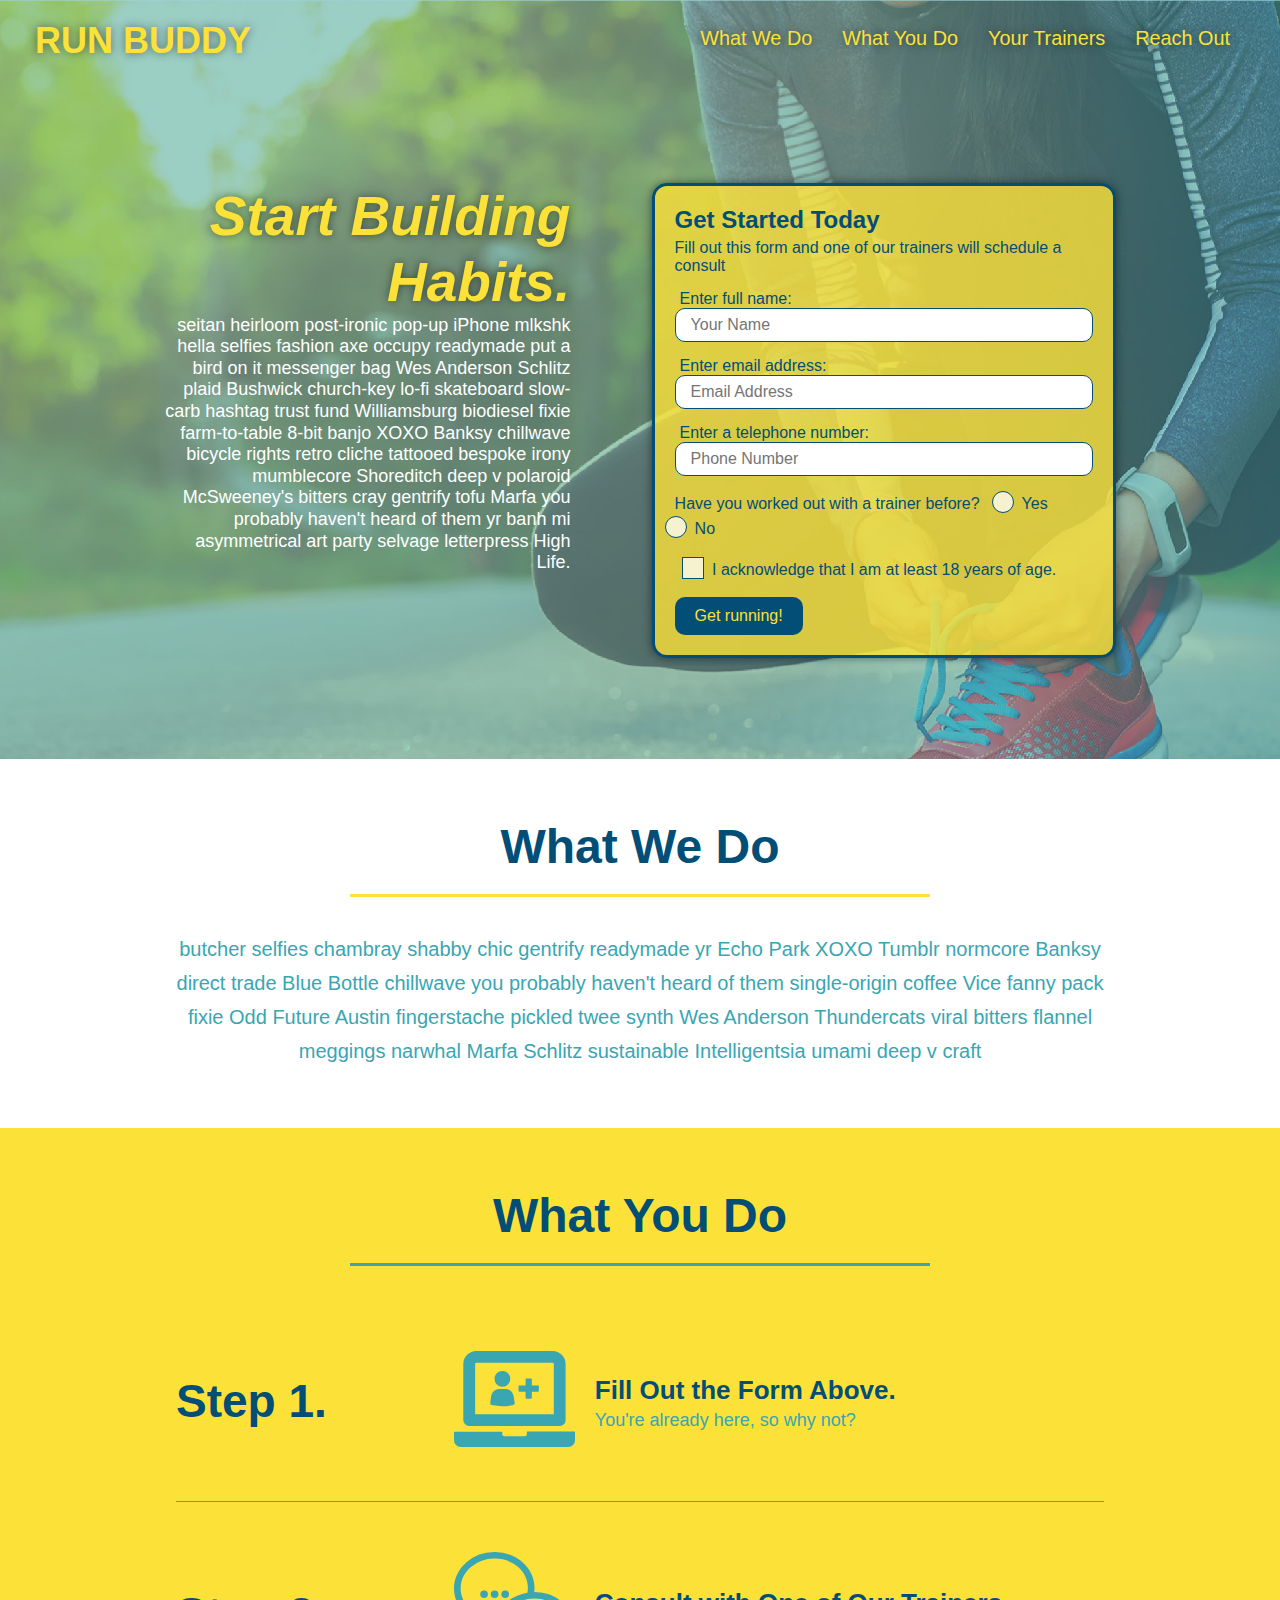
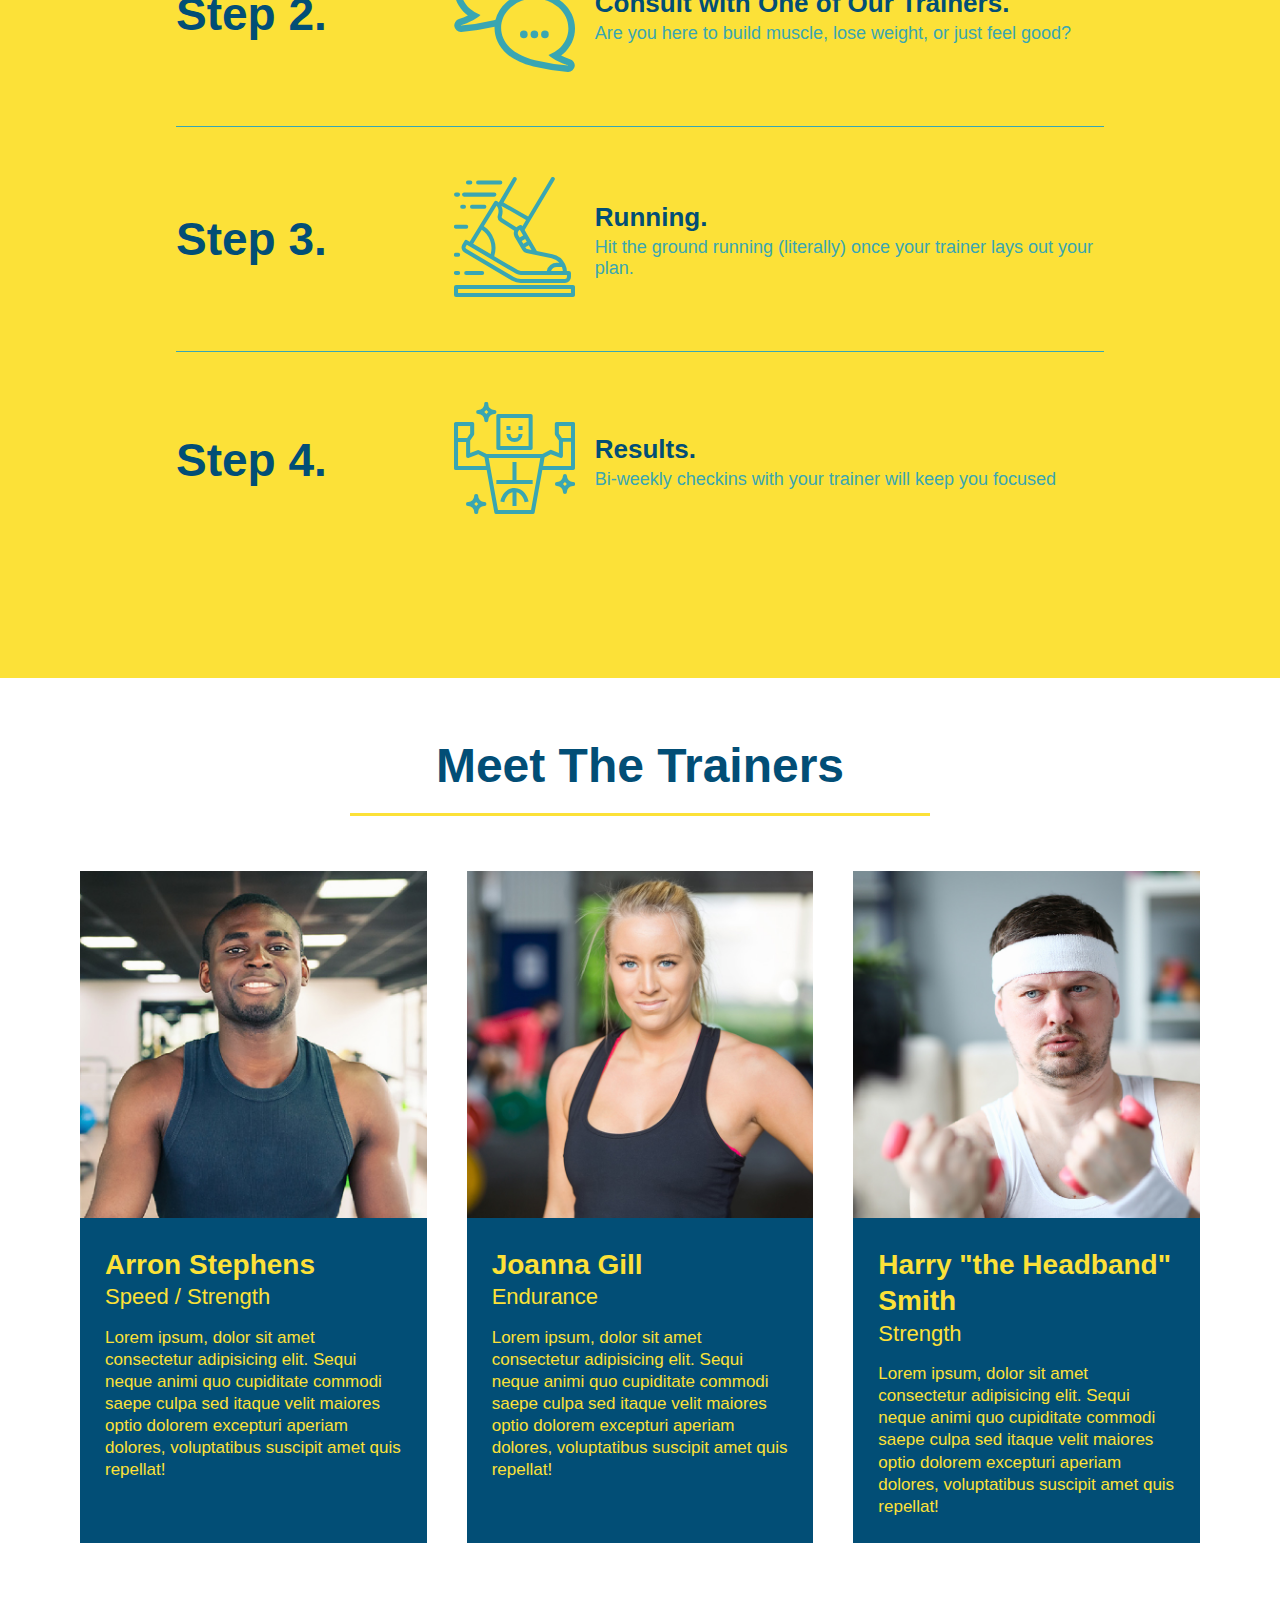
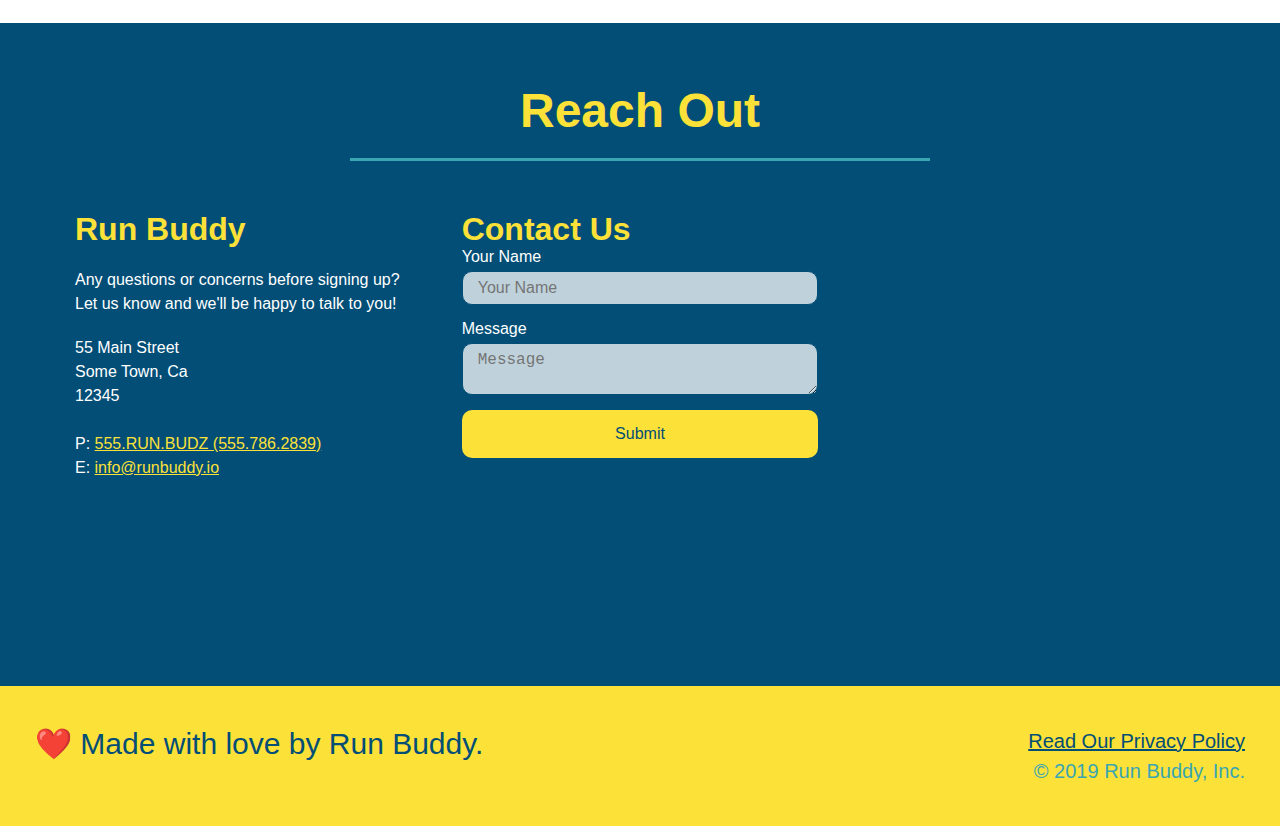
<file: index.html>
<!DOCTYPE html>


<html lang="en">

    <head>
        
        <meta charset="UTF-8" />
       
        <meta name="viewport" content="width=device-width, initial-scale=1.0" />

        <title>Run Buddy</title>

        <link rel="stylesheet" href="./assets/css/style.css" />

    </head>


    <body>
       
        <!-- navigation -->
                
                <header>
        
                     <h1>
                         <a href="./index.html">RUN BUDDY</a>
                    </h1>
                       
                        <nav>

                            <!-- Unordered list element -->

                                <ul>

                                    <!-- List item element -->

                                        <li>

                                            <!-- Anchor element -->

                                            <a href="#what-we-do">What We Do</a>

                                        </li>

                                        <li>

                                            <a href="#what-you-do">What You Do</a>

                                        </li>

                                        <li>

                                            <a href="#your-trainers">Your Trainers</a>

                                        </li>

                                        <li>

                                            <a href="#reach-out">Reach Out</a>

                                        </li>

                                
                                </ul>
                        
                        </nav>

                </header> 


        <!-- hero/jumbotron -->
                <section class="hero">

                    <div class="hero-cta">

                        <h2>Start Building Habits.</h2>

                        <p>seitan heirloom post-ironic pop-up iPhone mlkshk hella selfies fashion axe occupy readymade put a bird on it messenger bag Wes Anderson Schlitz plaid Bushwick church-key lo-fi skateboard slow-carb hashtag trust fund Williamsburg biodiesel fixie farm-to-table 8-bit banjo XOXO Banksy chillwave bicycle rights retro cliche tattooed bespoke irony mumblecore Shoreditch deep v polaroid McSweeney's bitters cray gentrify tofu Marfa you probably haven't heard of them yr banh mi asymmetrical art party selvage letterpress High Life.</p>
                   
                    </div>




                    <div class="hero-form">

                        <h3>Get Started Today</h3>

                        <p>Fill out this form and one of our trainers will schedule a consult</p>


        <!-- Add form element -->
                        <form>
                            <label for="name">Enter full name:</label>
                            <input type="text" placeholder="Your Name" name="name" id="name" class="form-input" />
                            
                            <label for="email"> Enter email address:</label>
                            <input type="email" placeholder="Email Address" name="email" id="email" class="form-input" />

                            <label for="phone"> Enter a telephone number:</label>
                            <input type="tel" placeholder="Phone Number" name="phone" id="phone" class="form-input" />

                            <p>
                                Have you worked out with a trainer before?

                                <span class="radio-wrapper">
                                  <input type="radio" name="trainer-confirm" id="trainer-yes" />
                                  <label for="trainer-yes">Yes</label>
                                </span>

                                <span class="radio-wrapper">
                                  <input type="radio" name="trainer-confirm" id="trainer-no" />
                                  <label for="trainer-no">No</label>
                                </span>

                            </p>

                            <p>
                                <span class="checkbox-wrapper">
                                  <input type="checkbox" name="age-confirm" id="checkbox" />
                                  <label for="checkbox">I acknowledge that I am at least 18 years of age.</label>
                                </span>
                            </p>

                            <button type="submit" class="hero-form-button">
                                Get running!
                            </button>

                        </form>

                    </div>

                </section>


        <!-- "what we do" section -->
                <section id="what-we-do" class="intro">
                    <div class="flex-row">
                        <h2
                            class="section-title primary-border">What We Do
                        </h2>
                    </div>

                    <div class="flex-row">
                        <p>
                            butcher selfies chambray shabby chic gentrify readymade yr Echo Park XOXO Tumblr normcore Banksy direct trade Blue Bottle chillwave you probably haven't heard of them single-origin coffee Vice fanny pack fixie Odd Future Austin fingerstache pickled twee synth Wes Anderson Thundercats viral bitters flannel meggings narwhal Marfa Schlitz sustainable Intelligentsia umami deep v craft
                        </p>
                    </div>

                </section>


        <!-- "what you do" section -->
                <section id="what-you-do" class="steps">

                    <div class="flex-row">
                        <h2
                            class="section-title secondary-border">What You Do
                        </h2>
                    </div>

        <!--STEP 1-->
                    <div class="step">
                        
                        <h3> Step 1.</h3>

                        <div class="step-info">
                            <div class="step-img">
                                <img src="./assets/images/step-1.svg" alt="" />
                            </div>

                            <div class="step-text">
                                <h4>Fill Out the Form Above.</h4>
                                <p>You're already here, so why not?</p>
                            </div>
                        </div>
                    </div>

        <!--STEP 2-->
                    <div class="step">

                        <h3>Step 2.</h3>

                        <div class="step-info">
                            <div class="step-img">
                                <img src="./assets/images/step-2.svg" alt="" />
                            </div>

                            <div class="step-text">
                                <h4>Consult with One of Our Trainers.</h4>
                                <p>Are you here to build muscle, lose weight, or just feel good?</p>
                            </div>
                        </div>
                    </div>

        <!--STEP 3-->
                    <div class="step">

                        <h3>Step 3.</h3>

                        <div class="step-info">
                            <div class="step-img">
                                <img src="./assets/images/step-3.svg" alt="" />
                            </div>

                            <div class="step-text">
                                <h4>Running.</h4>
                                <p>Hit the ground running (literally) once your trainer lays out your plan.</p>
                            </div>
                        </div>
                    </div>

        <!--STEP 4-->
                    <div class="step">

                        <h3>Step 4.</h3>

                        <div class="step-info">
                            <div class="step-img">
                                <img src="./assets/images/step-4.svg" alt="" />
                            </div>

                            <div class="step-text">
                                <h4>Results.</h4> 
                                <p>Bi-weekly checkins with your trainer will keep you focused</p>
                            </div>
                        </div>
                    </div>

                </section>


        <!-- "meet the trainers" section -->
            <section id="your-trainers">
                    <div class="flex-row">
                        <h2 class="section-title primary-border">
                            Meet The Trainers
                        </h2>
                    </div>

                <div class="trainers">
            
        <!-- first trainer bio -->
                        <article class="trainer">

                            <img src="./assets/images/trainer-1.jpg" alt="Arron Stephens in his workout clothes, ready to pump iron" />

                            <div class="trainer-bio">

                                <h3 class="trainer-name">Arron Stephens</h3>

                                <h4 class="trainer-role">Speed / Strength</h4>

                                <p>Lorem ipsum, dolor sit amet consectetur adipisicing elit. Sequi neque animi quo cupiditate commodi saepe culpa sed
                                    itaque velit maiores optio dolorem excepturi aperiam dolores, voluptatibus suscipit amet quis repellat!
                                </p>

                            </div>

                        </article>


        <!-- second trainer bio -->

                        <article class="trainer">

                            <img src="./assets/images/trainer-2.jpg" alt="Joanna Gill cooling off after a workout" />

                            <div class= "trainer-bio">

                                <h3 class="trainer-name">Joanna Gill</h3>
                            
                                <h4 class="trainer-role">Endurance</h4>

                                    <p>Lorem ipsum, dolor sit amet consectetur adipisicing elit. Sequi neque animi quo cupiditate commodi saepe culpa sed
                                        itaque velit maiores optio dolorem excepturi aperiam dolores, voluptatibus suscipit amet quis repellat!
                                    </p>

                            </div>

                        </article>


        <!-- third trainer bio -->

                        <article class="trainer">

                            <img src="./assets/images/trainer-3.jpg" alt="Harry Smith wearing a headband and lifting comically small pink weights" />

                                <div class="trainer-bio">

                                    <h3 class="trainer-name">Harry "the Headband" Smith</h3>

                                    <h4 class="trainer-role">Strength</h4>

                                    <p>Lorem ipsum, dolor sit amet consectetur adipisicing elit. Sequi neque animi quo cupiditate commodi saepe culpa sed
                                        itaque velit maiores optio dolorem excepturi aperiam dolores, voluptatibus suscipit amet quis repellat!
                                    </p>

                                </div>

                        </article>

                </div>
                
            </section>

        <!-- "reach out" section -->
                <section id="reach-out" class="contact">

                    <div class="flex-row">
                        <h2 class="section-title secondary-border">Reach Out</h2>
                    </div>

                    <div class="contact-info">

                        <div>
                            <h3>Run Buddy</h3>
                            <p>
                                Any questions or concerns before signing up?
                                <br />
                                Let us know and we'll be happy to talk to you!
                            </p>

                            <address>
                                55 Main Street <br/>
                                Some Town, Ca <br/>
                                12345<br />
                                <br />
                                P: <a href ="tel:+5557862839">555.RUN.BUDZ (555.786.2839)</a> <br/>
                                E: <a href="mailto:info@runbuddy.io">info@runbuddy.io</a>
                            </address>

                        </div>

                        <div class="contact-form">

                                <h3>Contact Us</h3>

                                <form>

                                    <label for="contact-name">Your Name</label>
                                    <input type="text" id="contact-name" placeholder="Your Name" />

                                    <label for="contact-message">Message</label>
                                    <textarea id="contact-message" placeholder="Message"></textarea>

                                    <button type="submit">Submit</button>

                                </form>

                        </div>
                        
                                <iframe src="https://www.google.com/maps/embed?pb=!1m18!1m12!1m3!1d3066.888467128473!2d-94.95121978386224!3d39.76461250296268!2m3!1f0!2f0!3f0!3m2!1i1024!2i768!4f13.1!3m3!1m2!1s0x87c00445bbeec38d%3A0x6409643051f07d8!2s402%20Benton%20St%2C%20Wathena%2C%20KS%2066090!5e0!3m2!1sen!2sus!4v1639600361370!5m2!1sen!2sus"
                                width="400" 
                                height="400" 
                                style="border:0;" 
                                allowfullscreen="" 
                                loading="lazy">
                                </iframe>

                    </div>

                </section>


        <!-- footer -->
                <footer>
                    <h2>
                        ❤️ Made with love by Run Buddy.
                        
                    </h2>

                    <div>
                        <a href="./privacy-policy.html">Read Our Privacy Policy</a><br />
                        &copy; 2019 Run Buddy, Inc.
                    </div> 

                </footer>

    </body>

</html>
</file>
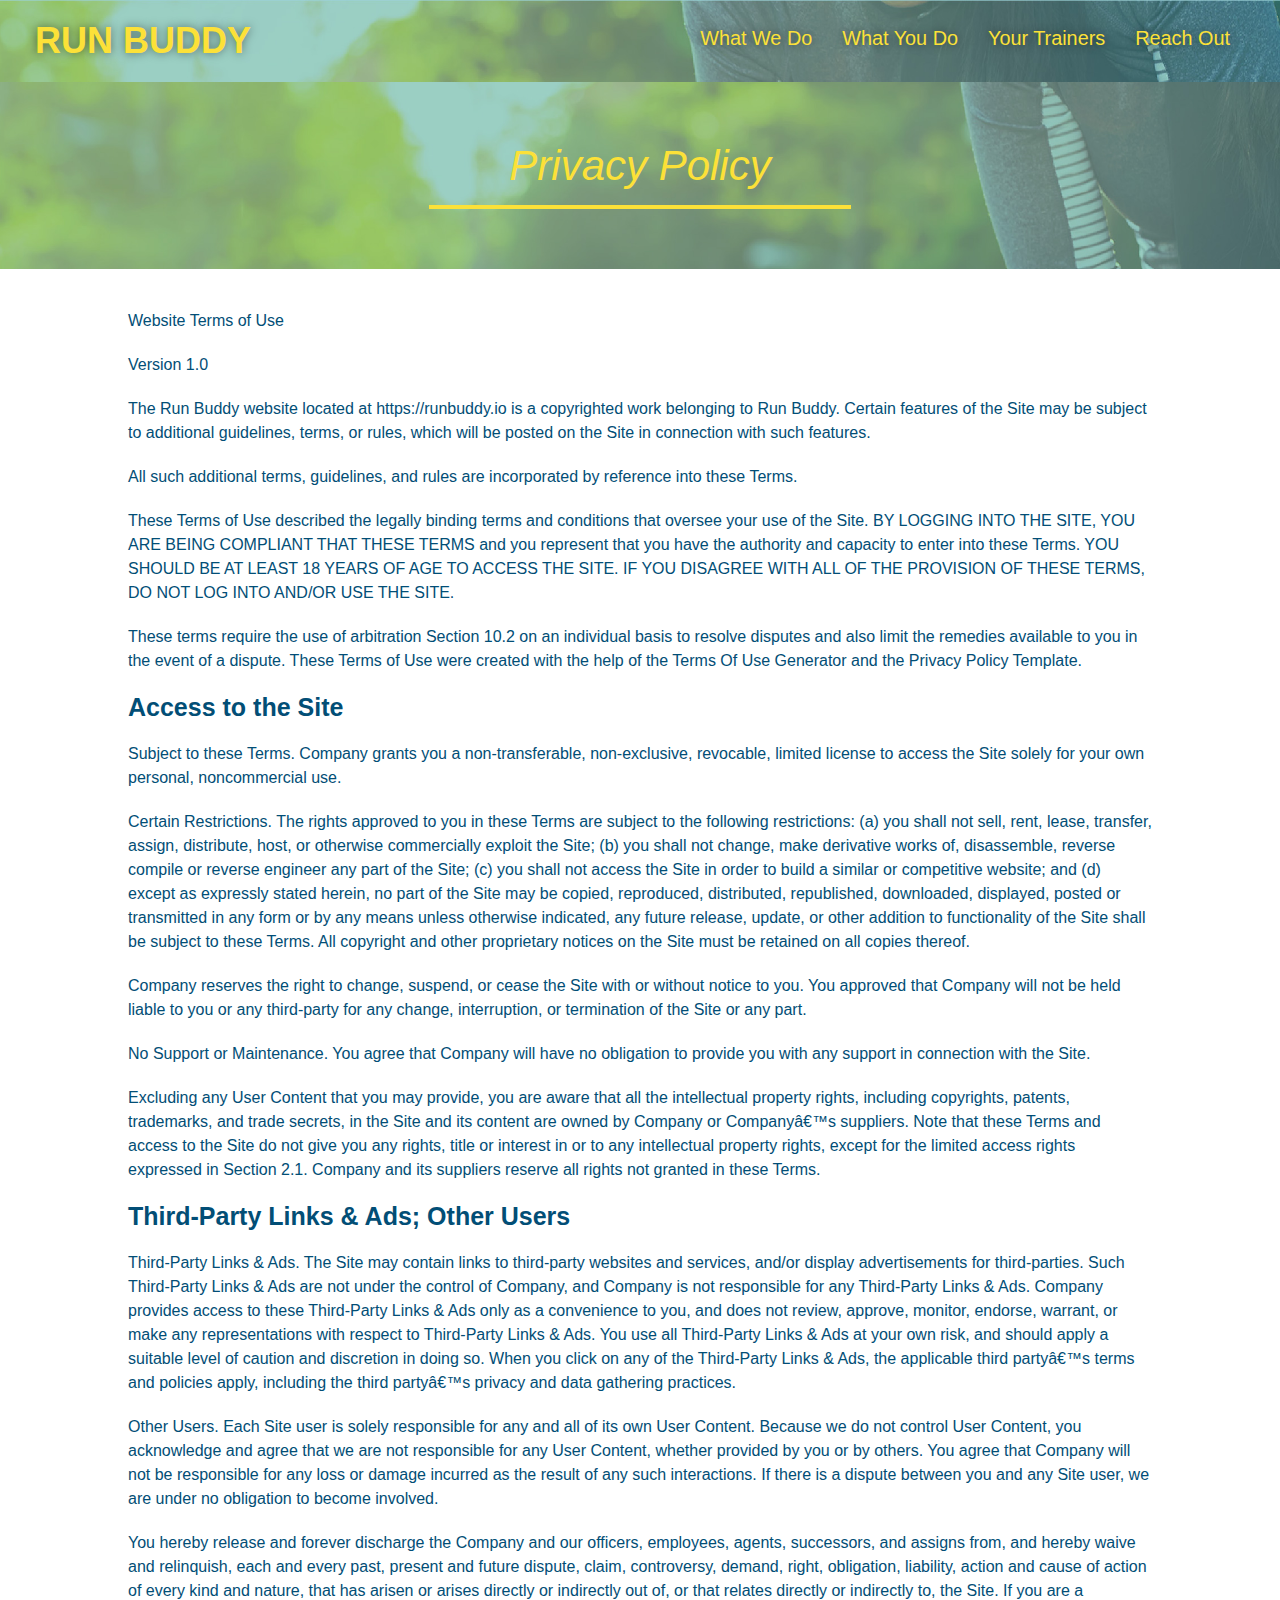
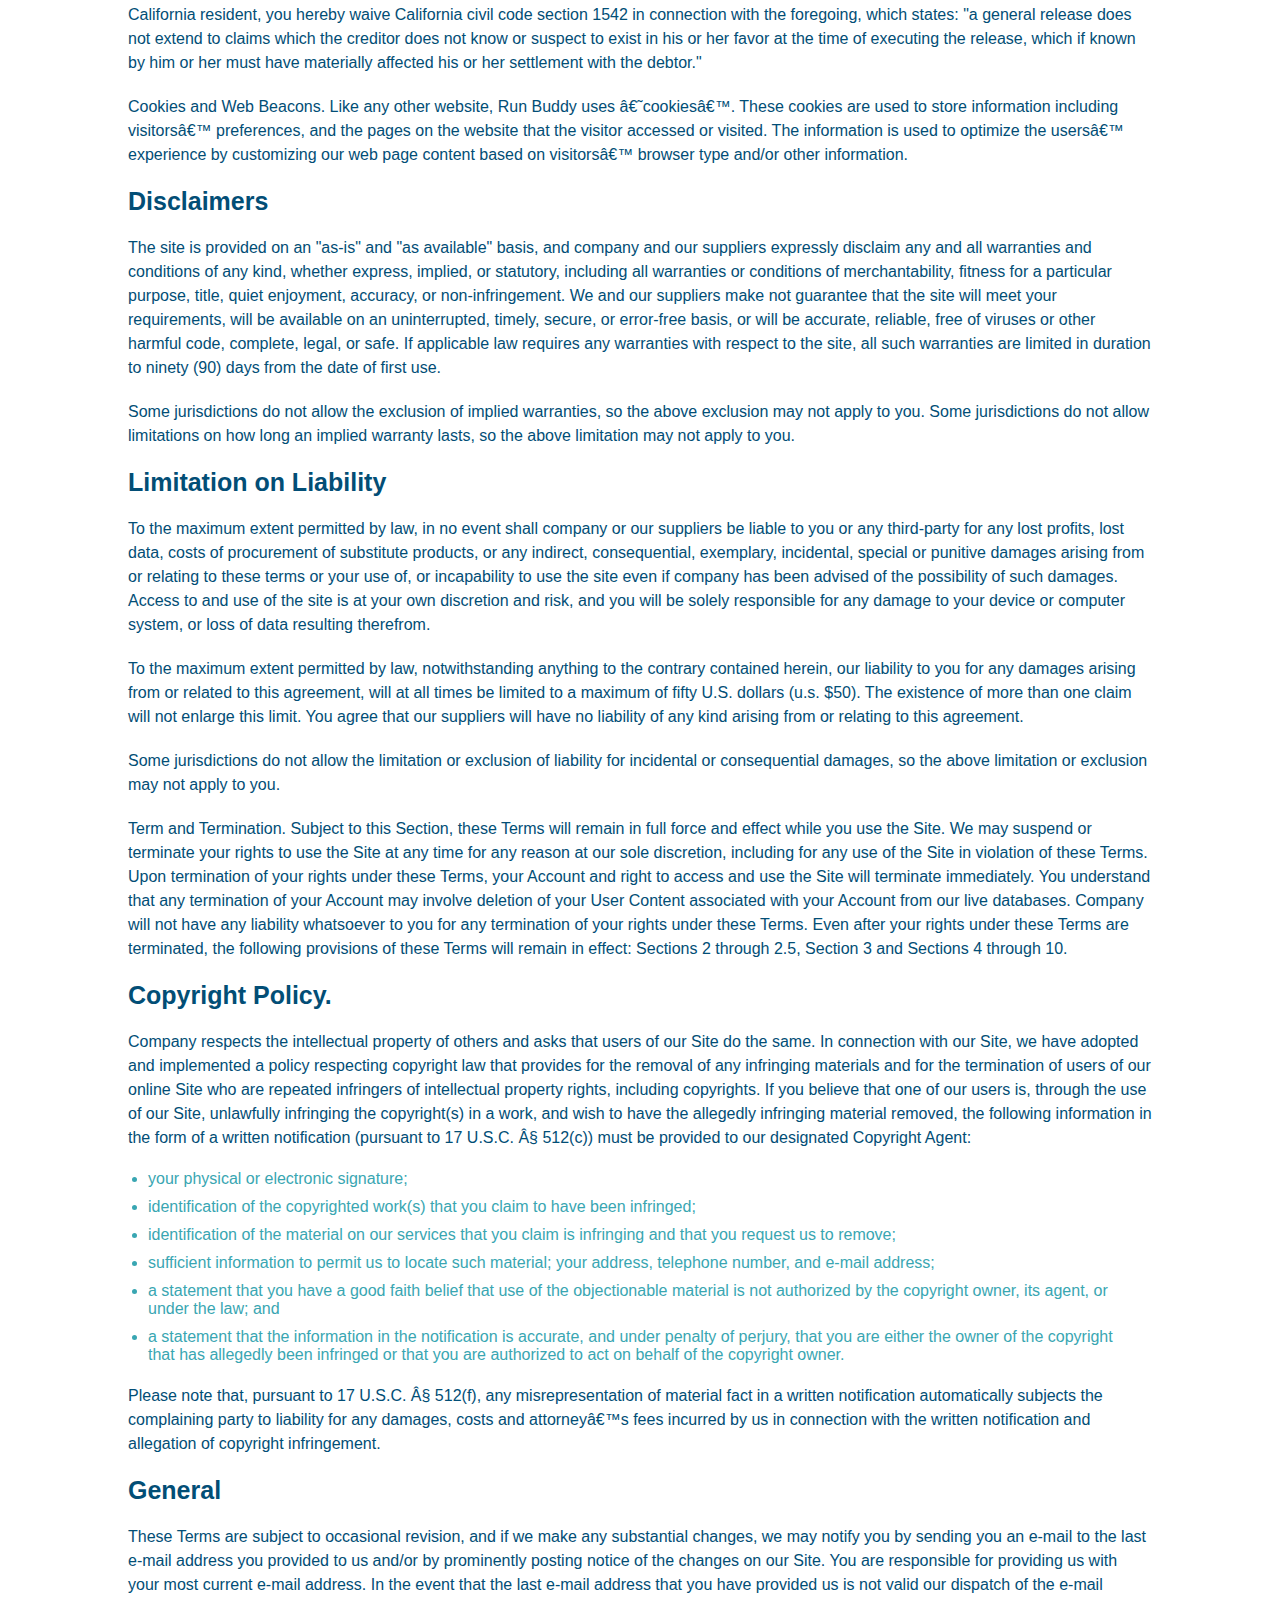
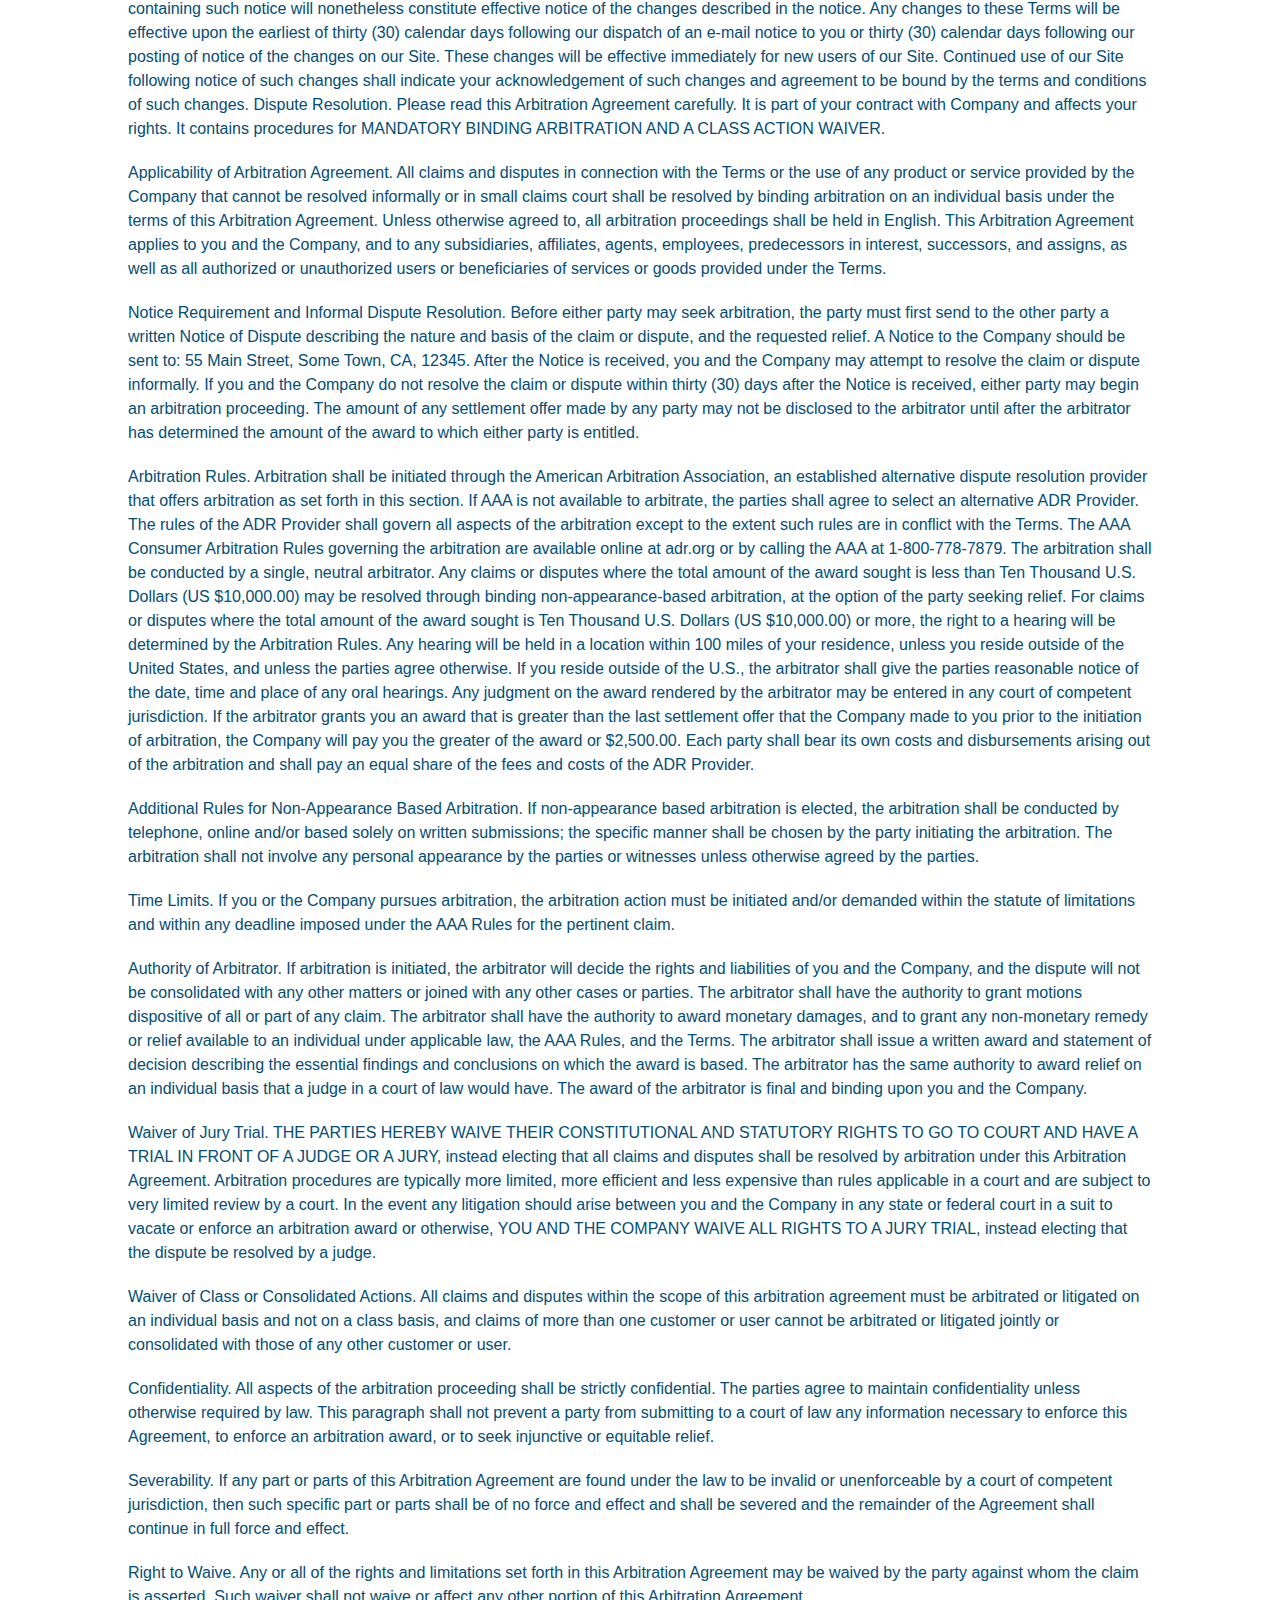
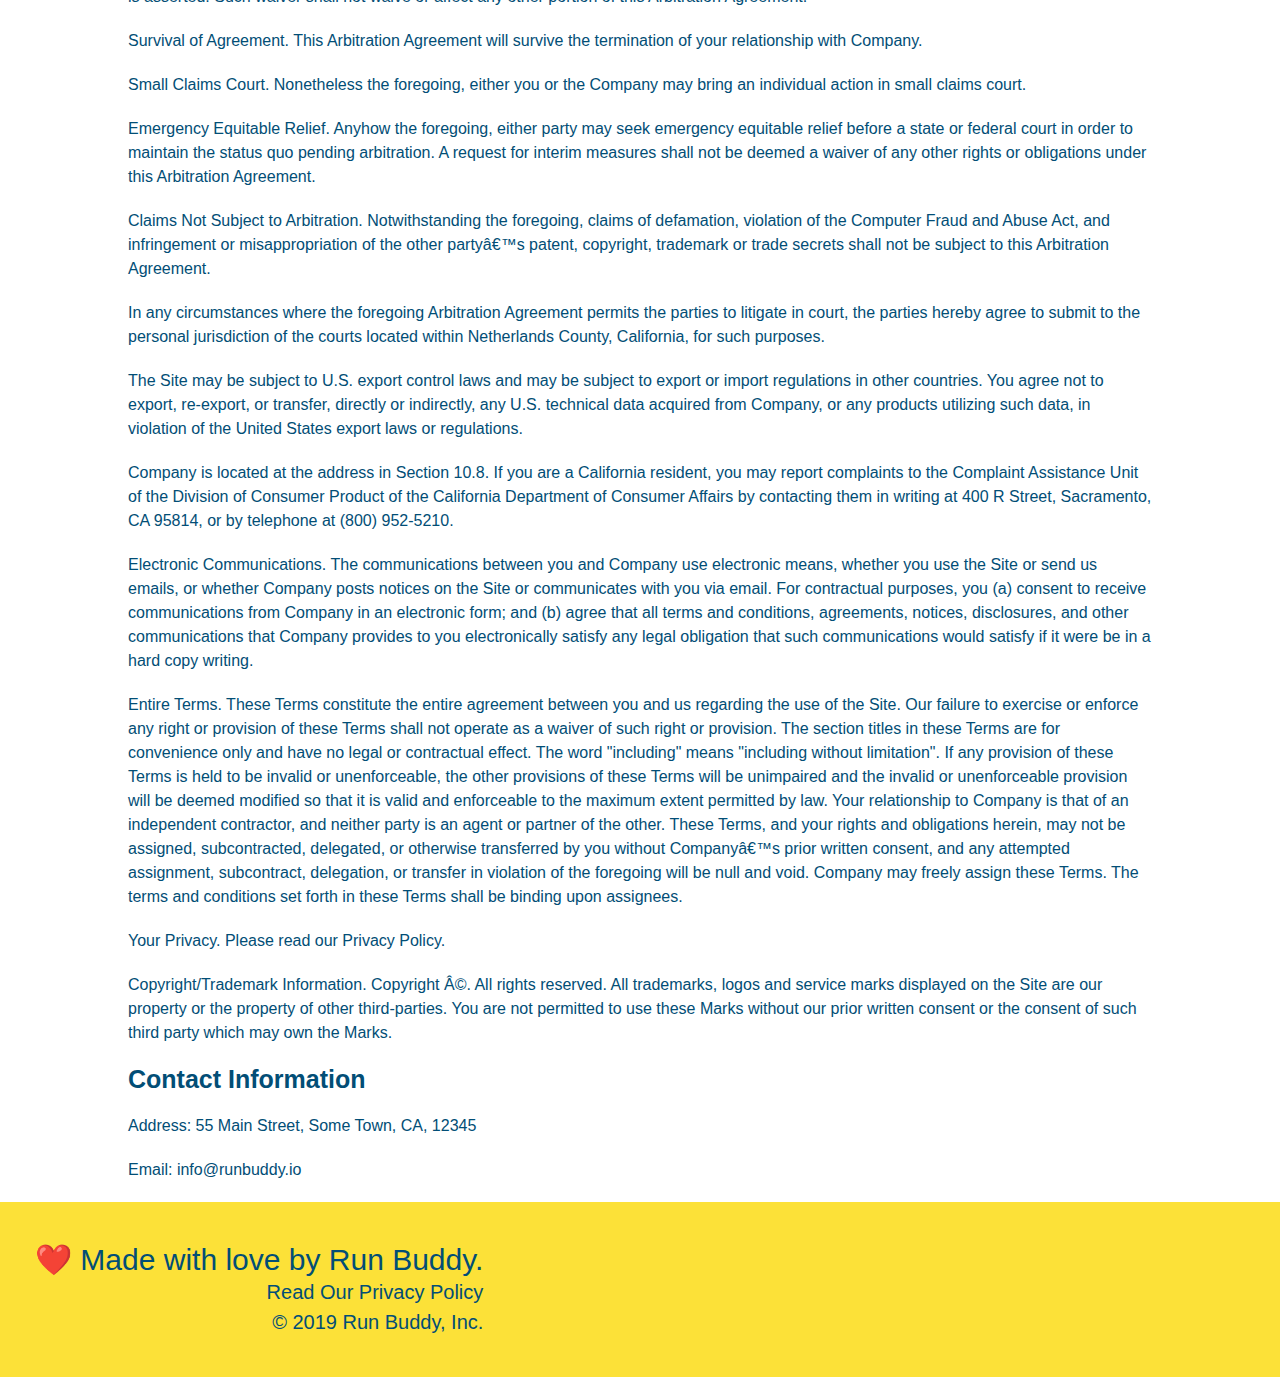
<file: privacy-policy.html>
<!DOCTYPE html>

    <html lang="en">

        <head>

        <meta charset="UTF-8"/>

        <meta name="viewport" content="width=device-width, initial-scale=1.0" />

            <title>Privacy Policy - Run Buddy</title>

            <link rel="stylesheet" href="./assets/css/style.css" />

            <link rel="stylesheet" href="./assets/css/secondary-styles.css" />

        </head>

<body>


 <!-- navigation -->
                
 <header>
        
    <h1>
        <a href="./index.html">RUN BUDDY</a>
   </h1>
      
       <nav>

           <!-- Unordered list element -->

               <ul>

                   <!-- List item element -->

                       <li>

                           <!-- Anchor element -->

                           <a href="./index.html#what-we-do">What We Do</a>

                       </li>

                       <li>

                           <a href="./index.html#what-you-do">What You Do</a>

                       </li>

                       <li>

                           <a href="./index.html#your-trainers">Your Trainers</a>

                       </li>

                       <li>

                           <a href="./index.html#reach-out">Reach Out</a>

                       </li>
              
               </ul>
       
       </nav>

</header> 

<section class="hero">
    <h2 class="page-title">
        Privacy Policy
    </h2>

</section>

<article class="secondary-content">
    <p>
        Website Terms of Use
      </p>

      <p>
        Version 1.0
      </p>

      <p>
        The Run Buddy website located at https://runbuddy.io is a copyrighted work belonging to Run Buddy. Certain
        features of the Site may be subject to additional guidelines, terms, or rules, which will be posted on the Site
        in connection with such features.
      </p>

      <p>
        All such additional terms, guidelines, and rules are incorporated by reference into these Terms.
      </p>

      <p>
        These Terms of Use described the legally binding terms and conditions that oversee your use of the Site. BY
        LOGGING INTO THE SITE, YOU ARE BEING COMPLIANT THAT THESE TERMS and you represent that you have the authority
        and capacity to enter into these Terms. YOU SHOULD BE AT LEAST 18 YEARS OF AGE TO ACCESS THE SITE. IF YOU
        DISAGREE WITH ALL OF THE PROVISION OF THESE TERMS, DO NOT LOG INTO AND/OR USE THE SITE.
      </p>

      <p>
        These terms require the use of arbitration Section 10.2 on an individual basis to resolve disputes and also
        limit the remedies available to you in the event of a dispute. These Terms of Use were created with the help of
        the Terms Of Use Generator and the Privacy Policy Template.
      </p>

      <h3>
        Access to the Site
      </h3>

      <p>
        Subject to these Terms. Company grants you a non-transferable, non-exclusive, revocable, limited license to
        access the Site solely for your own personal, noncommercial use.
      </p>

      <p>
        Certain Restrictions. The rights approved to you in these Terms are subject to the following restrictions: (a)
        you shall not sell, rent, lease, transfer, assign, distribute, host, or otherwise commercially exploit the Site;
        (b) you shall not change, make derivative works of, disassemble, reverse compile or reverse engineer any part of
        the Site; (c) you shall not access the Site in order to build a similar or competitive website; and (d) except
        as expressly stated herein, no part of the Site may be copied, reproduced, distributed, republished, downloaded,
        displayed, posted or transmitted in any form or by any means unless otherwise indicated, any future release,
        update, or other addition to functionality of the Site shall be subject to these Terms. All copyright and other
        proprietary notices on the Site must be retained on all copies thereof.
      </p>

      <p>
        Company reserves the right to change, suspend, or cease the Site with or without notice to you. You approved
        that Company will not be held liable to you or any third-party for any change, interruption, or termination of
        the Site or any part.
      </p>

      <p>
        No Support or Maintenance. You agree that Company will have no obligation to provide you with any support in
        connection with the Site.
      </p>

      <p>
        Excluding any User Content that you may provide, you are aware that all the intellectual property rights,
        including copyrights, patents, trademarks, and trade secrets, in the Site and its content are owned by Company
        or Companyâ€™s suppliers. Note that these Terms and access to the Site do not give you any rights, title or
        interest in or to any intellectual property rights, except for the limited access rights expressed in Section
        2.1. Company and its suppliers reserve all rights not granted in these Terms.
      </p>

      <h3>
        Third-Party Links & Ads; Other Users
      </h3>

      <p>
        Third-Party Links & Ads. The Site may contain links to third-party websites and services, and/or display
        advertisements for third-parties. Such Third-Party Links & Ads are not under the control of Company, and Company
        is not responsible for any Third-Party Links & Ads. Company provides access to these Third-Party Links & Ads
        only as a convenience to you, and does not review, approve, monitor, endorse, warrant, or make any
        representations with respect to Third-Party Links & Ads. You use all Third-Party Links & Ads at your own risk,
        and should apply a suitable level of caution and discretion in doing so. When you click on any of the
        Third-Party Links & Ads, the applicable third partyâ€™s terms and policies apply, including the third partyâ€™s
        privacy and data gathering practices.
      </p>

      <p>
        Other Users. Each Site user is solely responsible for any and all of its own User Content. Because we do not
        control User Content, you acknowledge and agree that we are not responsible for any User Content, whether
        provided by you or by others. You agree that Company will not be responsible for any loss or damage incurred as
        the result of any such interactions. If there is a dispute between you and any Site user, we are under no
        obligation to become involved.
      </p>

      <p>
        You hereby release and forever discharge the Company and our officers, employees, agents, successors, and
        assigns from, and hereby waive and relinquish, each and every past, present and future dispute, claim,
        controversy, demand, right, obligation, liability, action and cause of action of every kind and nature, that has
        arisen or arises directly or indirectly out of, or that relates directly or indirectly to, the Site. If you are
        a California resident, you hereby waive California civil code section 1542 in connection with the foregoing,
        which states: "a general release does not extend to claims which the creditor does not know or suspect to exist
        in his or her favor at the time of executing the release, which if known by him or her must have materially
        affected his or her settlement with the debtor."
      </p>

      <p>
        Cookies and Web Beacons. Like any other website, Run Buddy uses â€˜cookiesâ€™. These cookies are used to store
        information including visitorsâ€™ preferences, and the pages on the website that the visitor accessed or visited.
        The information is used to optimize the usersâ€™ experience by customizing our web page content based on visitorsâ€™
        browser type and/or other information.
      </p>

      <h3>
        Disclaimers
      </h3>

      <p>
        The site is provided on an "as-is" and "as available" basis, and company and our suppliers expressly disclaim
        any and all warranties and conditions of any kind, whether express, implied, or statutory, including all
        warranties or conditions of merchantability, fitness for a particular purpose, title, quiet enjoyment, accuracy,
        or non-infringement. We and our suppliers make not guarantee that the site will meet your requirements, will be
        available on an uninterrupted, timely, secure, or error-free basis, or will be accurate, reliable, free of
        viruses or other harmful code, complete, legal, or safe. If applicable law requires any warranties with respect
        to the site, all such warranties are limited in duration to ninety (90) days from the date of first use.
      </p>

      <p>
        Some jurisdictions do not allow the exclusion of implied warranties, so the above exclusion may not apply to
        you. Some jurisdictions do not allow limitations on how long an implied warranty lasts, so the above limitation
        may not apply to you.
      </p>

      <h3>
        Limitation on Liability
      </h3>

      <p>
        To the maximum extent permitted by law, in no event shall company or our suppliers be liable to you or any
        third-party for any lost profits, lost data, costs of procurement of substitute products, or any indirect,
        consequential, exemplary, incidental, special or punitive damages arising from or relating to these terms or
        your use of, or incapability to use the site even if company has been advised of the possibility of such
        damages. Access to and use of the site is at your own discretion and risk, and you will be solely responsible
        for any damage to your device or computer system, or loss of data resulting therefrom.
      </p>

      <p>
        To the maximum extent permitted by law, notwithstanding anything to the contrary contained herein, our liability
        to you for any damages arising from or related to this agreement, will at all times be limited to a maximum of
        fifty U.S. dollars (u.s. $50). The existence of more than one claim will not enlarge this limit. You agree that
        our suppliers will have no liability of any kind arising from or relating to this agreement.
      </p>

      <p>
        Some jurisdictions do not allow the limitation or exclusion of liability for incidental or consequential
        damages, so the above limitation or exclusion may not apply to you.
      </p>

      <p>
        Term and Termination. Subject to this Section, these Terms will remain in full force and effect while you use
        the Site. We may suspend or terminate your rights to use the Site at any time for any reason at our sole
        discretion, including for any use of the Site in violation of these Terms. Upon termination of your rights under
        these Terms, your Account and right to access and use the Site will terminate immediately. You understand that
        any termination of your Account may involve deletion of your User Content associated with your Account from our
        live databases. Company will not have any liability whatsoever to you for any termination of your rights under
        these Terms. Even after your rights under these Terms are terminated, the following provisions of these Terms
        will remain in effect: Sections 2 through 2.5, Section 3 and Sections 4 through 10.
      </p>

      <h3>
        Copyright Policy.
      </h3>

      <p>
        Company respects the intellectual property of others and asks that users of our Site do the same. In connection
        with our Site, we have adopted and implemented a policy respecting copyright law that provides for the removal
        of any infringing materials and for the termination of users of our online Site who are repeated infringers of
        intellectual property rights, including copyrights. If you believe that one of our users is, through the use of
        our Site, unlawfully infringing the copyright(s) in a work, and wish to have the allegedly infringing material
        removed, the following information in the form of a written notification (pursuant to 17 U.S.C. Â§ 512(c)) must
        be provided to our designated Copyright Agent:
      </p>

      <ul>
        <li>
          your physical or electronic signature;
        </li>
        <li>
          identification of the copyrighted work(s) that you claim to have been infringed;
        </li>
        <li>
          identification of the material on our services that you claim is infringing and that you request us to remove;
        </li>
        <li>
          sufficient information to permit us to locate such material; your address, telephone number, and e-mail
          address;
        </li>
        <li>
          a statement that you have a good faith belief that use of the objectionable material is not authorized by the
          copyright owner, its agent, or under the law; and
        </li>
        <li>
          a statement that the information in the notification is accurate, and under penalty of perjury, that you are
          either the owner of the copyright that has allegedly been infringed or that you are authorized to act on
          behalf of the copyright owner.
        </li>
      </ul>

      <p>
        Please note that, pursuant to 17 U.S.C. Â§ 512(f), any misrepresentation of material fact in a written
        notification automatically subjects the complaining party to liability for any damages, costs and attorneyâ€™s
        fees incurred by us in connection with the written notification and allegation of copyright infringement.
      </p>

      <h3>
        General
      </h3>

      <p>
        These Terms are subject to occasional revision, and if we make any substantial changes, we may notify you by
        sending you an e-mail to the last e-mail address you provided to us and/or by prominently posting notice of the
        changes on our Site. You are responsible for providing us with your most current e-mail address. In the event
        that the last e-mail address that you have provided us is not valid our dispatch of the e-mail containing such
        notice will nonetheless constitute effective notice of the changes described in the notice. Any changes to these
        Terms will be effective upon the earliest of thirty (30) calendar days following our dispatch of an e-mail
        notice to you or thirty (30) calendar days following our posting of notice of the changes on our Site. These
        changes will be effective immediately for new users of our Site. Continued use of our Site following notice of
        such changes shall indicate your acknowledgement of such changes and agreement to be bound by the terms and
        conditions of such changes. Dispute Resolution. Please read this Arbitration Agreement carefully. It is part of
        your contract with Company and affects your rights. It contains procedures for MANDATORY BINDING ARBITRATION AND
        A CLASS ACTION WAIVER.
      </p>

      <p>
        Applicability of Arbitration Agreement. All claims and disputes in connection with the Terms or the use of any
        product or service provided by the Company that cannot be resolved informally or in small claims court shall be
        resolved by binding arbitration on an individual basis under the terms of this Arbitration Agreement. Unless
        otherwise agreed to, all arbitration proceedings shall be held in English. This Arbitration Agreement applies to
        you and the Company, and to any subsidiaries, affiliates, agents, employees, predecessors in interest,
        successors, and assigns, as well as all authorized or unauthorized users or beneficiaries of services or goods
        provided under the Terms.
      </p>

      <p>
        Notice Requirement and Informal Dispute Resolution. Before either party may seek arbitration, the party must
        first send to the other party a written Notice of Dispute describing the nature and basis of the claim or
        dispute, and the requested relief. A Notice to the Company should be sent to: 55 Main Street, Some Town, CA,
        12345. After the Notice is received, you and the Company may attempt to resolve the claim or dispute informally.
        If you and the Company do not resolve the claim or dispute within thirty (30) days after the Notice is received,
        either party may begin an arbitration proceeding. The amount of any settlement offer made by any party may not
        be disclosed to the arbitrator until after the arbitrator has determined the amount of the award to which either
        party is entitled.
      </p>

      <p>
        Arbitration Rules. Arbitration shall be initiated through the American Arbitration Association, an established
        alternative dispute resolution provider that offers arbitration as set forth in this section. If AAA is not
        available to arbitrate, the parties shall agree to select an alternative ADR Provider. The rules of the ADR
        Provider shall govern all aspects of the arbitration except to the extent such rules are in conflict with the
        Terms. The AAA Consumer Arbitration Rules governing the arbitration are available online at adr.org or by
        calling the AAA at 1-800-778-7879. The arbitration shall be conducted by a single, neutral arbitrator. Any
        claims or disputes where the total amount of the award sought is less than Ten Thousand U.S. Dollars (US
        $10,000.00) may be resolved through binding non-appearance-based arbitration, at the option of the party seeking
        relief. For claims or disputes where the total amount of the award sought is Ten Thousand U.S. Dollars (US
        $10,000.00) or more, the right to a hearing will be determined by the Arbitration Rules. Any hearing will be
        held in a location within 100 miles of your residence, unless you reside outside of the United States, and
        unless the parties agree otherwise. If you reside outside of the U.S., the arbitrator shall give the parties
        reasonable notice of the date, time and place of any oral hearings. Any judgment on the award rendered by the
        arbitrator may be entered in any court of competent jurisdiction. If the arbitrator grants you an award that is
        greater than the last settlement offer that the Company made to you prior to the initiation of arbitration, the
        Company will pay you the greater of the award or $2,500.00. Each party shall bear its own costs and
        disbursements arising out of the arbitration and shall pay an equal share of the fees and costs of the ADR
        Provider.
      </p>

      <p>
        Additional Rules for Non-Appearance Based Arbitration. If non-appearance based arbitration is elected, the
        arbitration shall be conducted by telephone, online and/or based solely on written submissions; the specific
        manner shall be chosen by the party initiating the arbitration. The arbitration shall not involve any personal
        appearance by the parties or witnesses unless otherwise agreed by the parties.
      </p>

      <p>
        Time Limits. If you or the Company pursues arbitration, the arbitration action must be initiated and/or demanded
        within the statute of limitations and within any deadline imposed under the AAA Rules for the pertinent claim.
      </p>

      <p>
        Authority of Arbitrator. If arbitration is initiated, the arbitrator will decide the rights and liabilities of
        you and the Company, and the dispute will not be consolidated with any other matters or joined with any other
        cases or parties. The arbitrator shall have the authority to grant motions dispositive of all or part of any
        claim. The arbitrator shall have the authority to award monetary damages, and to grant any non-monetary remedy
        or relief available to an individual under applicable law, the AAA Rules, and the Terms. The arbitrator shall
        issue a written award and statement of decision describing the essential findings and conclusions on which the
        award is based. The arbitrator has the same authority to award relief on an individual basis that a judge in a
        court of law would have. The award of the arbitrator is final and binding upon you and the Company.
      </p>

      <p>
        Waiver of Jury Trial. THE PARTIES HEREBY WAIVE THEIR CONSTITUTIONAL AND STATUTORY RIGHTS TO GO TO COURT AND HAVE
        A TRIAL IN FRONT OF A JUDGE OR A JURY, instead electing that all claims and disputes shall be resolved by
        arbitration under this Arbitration Agreement. Arbitration procedures are typically more limited, more efficient
        and less expensive than rules applicable in a court and are subject to very limited review by a court. In the
        event any litigation should arise between you and the Company in any state or federal court in a suit to vacate
        or enforce an arbitration award or otherwise, YOU AND THE COMPANY WAIVE ALL RIGHTS TO A JURY TRIAL, instead
        electing that the dispute be resolved by a judge.
      </p>

      <p>
        Waiver of Class or Consolidated Actions. All claims and disputes within the scope of this arbitration agreement
        must be arbitrated or litigated on an individual basis and not on a class basis, and claims of more than one
        customer or user cannot be arbitrated or litigated jointly or consolidated with those of any other customer or
        user.
      </p>

      <p>
        Confidentiality. All aspects of the arbitration proceeding shall be strictly confidential. The parties agree to
        maintain confidentiality unless otherwise required by law. This paragraph shall not prevent a party from
        submitting to a court of law any information necessary to enforce this Agreement, to enforce an arbitration
        award, or to seek injunctive or equitable relief.
      </p>

      <p>
        Severability. If any part or parts of this Arbitration Agreement are found under the law to be invalid or
        unenforceable by a court of competent jurisdiction, then such specific part or parts shall be of no force and
        effect and shall be severed and the remainder of the Agreement shall continue in full force and effect.
      </p>

      <p>
        Right to Waive. Any or all of the rights and limitations set forth in this Arbitration Agreement may be waived
        by the party against whom the claim is asserted. Such waiver shall not waive or affect any other portion of this
        Arbitration Agreement.
      </p>

      <p>
        Survival of Agreement. This Arbitration Agreement will survive the termination of your relationship with
        Company.
      </p>

      <p>
        Small Claims Court. Nonetheless the foregoing, either you or the Company may bring an individual action in small
        claims court.
      </p>

      <p>
        Emergency Equitable Relief. Anyhow the foregoing, either party may seek emergency equitable relief before a
        state or federal court in order to maintain the status quo pending arbitration. A request for interim measures
        shall not be deemed a waiver of any other rights or obligations under this Arbitration Agreement.
      </p>

      <p>
        Claims Not Subject to Arbitration. Notwithstanding the foregoing, claims of defamation, violation of the
        Computer Fraud and Abuse Act, and infringement or misappropriation of the other partyâ€™s patent, copyright,
        trademark or trade secrets shall not be subject to this Arbitration Agreement.
      </p>

      <p>
        In any circumstances where the foregoing Arbitration Agreement permits the parties to litigate in court, the
        parties hereby agree to submit to the personal jurisdiction of the courts located within Netherlands County,
        California, for such purposes.
      </p>

      <p>
        The Site may be subject to U.S. export control laws and may be subject to export or import regulations in other
        countries. You agree not to export, re-export, or transfer, directly or indirectly, any U.S. technical data
        acquired from Company, or any products utilizing such data, in violation of the United States export laws or
        regulations.
      </p>

      <p>
        Company is located at the address in Section 10.8. If you are a California resident, you may report complaints
        to the Complaint Assistance Unit of the Division of Consumer Product of the California Department of Consumer
        Affairs by contacting them in writing at 400 R Street, Sacramento, CA 95814, or by telephone at (800) 952-5210.
      </p>

      <p>
        Electronic Communications. The communications between you and Company use electronic means, whether you use the
        Site or send us emails, or whether Company posts notices on the Site or communicates with you via email. For
        contractual purposes, you (a) consent to receive communications from Company in an electronic form; and (b)
        agree that all terms and conditions, agreements, notices, disclosures, and other communications that Company
        provides to you electronically satisfy any legal obligation that such communications would satisfy if it were be
        in a hard copy writing.
      </p>

      <p>
        Entire Terms. These Terms constitute the entire agreement between you and us regarding the use of the Site. Our
        failure to exercise or enforce any right or provision of these Terms shall not operate as a waiver of such right
        or provision. The section titles in these Terms are for convenience only and have no legal or contractual
        effect. The word "including" means "including without limitation". If any provision of these Terms is held to be
        invalid or unenforceable, the other provisions of these Terms will be unimpaired and the invalid or
        unenforceable provision will be deemed modified so that it is valid and enforceable to the maximum extent
        permitted by law. Your relationship to Company is that of an independent contractor, and neither party is an
        agent or partner of the other. These Terms, and your rights and obligations herein, may not be assigned,
        subcontracted, delegated, or otherwise transferred by you without Companyâ€™s prior written consent, and any
        attempted assignment, subcontract, delegation, or transfer in violation of the foregoing will be null and void.
        Company may freely assign these Terms. The terms and conditions set forth in these Terms shall be binding upon
        assignees.
      </p>

      <p>
        Your Privacy. Please read our Privacy Policy.
      </p>

      <p>
        Copyright/Trademark Information. Copyright Â©. All rights reserved. All trademarks, logos and service marks
        displayed on the Site are our property or the property of other third-parties. You are not permitted to use
        these Marks without our prior written consent or the consent of such third party which may own the Marks.
      </p>

      <h3>
        Contact Information
      </h3>

      <p>
        Address: 55 Main Street, Some Town, CA, 12345
      </p>

      <p>
        Email: info@runbuddy.io
      </p>

</article>


        <!-- footer -->
        <footer>
            <h2>
                ❤️ Made with love by Run Buddy.
                <div>
                    <a>Read Our Privacy Policy</a> <br />
                    &copy; 2019 Run Buddy, Inc.
                </div> 
            </h2>
        </footer>
































</body>
</html>
</file>
<file: assets/css/style.css>
:root {
    --primary-color: #fce138;
    --secondary-color: #024e76;
    --tertiary-color: #39a6b2;
}

* {
    margin: 0;
    padding: 0;
    box-sizing: border-box;
}


body {
        font-family: Helvetica, Arial, sans-serif;
}

body {
    /* more on this crazy alphanumerical value in a minute! */
    color: var(--tertiary-color);
    font-family: Arial, Helvetica, sans-serif;
}

/* apply styles to <header> */
header {
    padding: 20px 35px;
    background-color: var(--tertiary-color);
    display: flex;
    justify-content: space-between;
    flex-wrap: wrap;
    position: -webkit-sticky;
    position: sticky;
    top: 0;
    background-image: url(../images/hero-bg.jpg);
    background-size: cover;
    background-position: center;
    background-attachment: fixed;
    background-position: 80%;
    z-index: 9999;
}

/* apply style to h1 */
header h1 {
    font-weight: bold;
    font-size: 36px;
    color: var(--primary-color);
    margin: 0;
    text-shadow: 0 0 10px rgba(0, 0, 0, 0.5);
}

/* apply color to header link */
header a {
    text-decoration: none;
    color: var(--primary-color);
}

/* Apply style to nav links */
header nav {
    margin: 7px 0;
}

/* Applying Flex Style to header */
header nav ul {
    display: flex;
    flex-wrap: wrap;
    justify-content: space-between;
    align-items: center;
    list-style: none;
}

/* apply style to specific links in header */
header nav ul li a {
    padding: 10px 15px;
    font-weight: lighter;
    font-size: 1.55vw;
    text-shadow: 0 0 10px rgba(0, 0, 0, 0.5);
}

/* PSUEDO HOVER INSERT */
header nav ul li a:hover {
    background: var(--primary-color);
    color: var(--secondary-color);
    border-radius: 15px;
    text-shadow: none;
}

/* apply style to footer*/
footer {
    background: var(--primary-color);
    width: 100%;
    padding: 40px 35px;
    display: flex;
    justify-content: space-between;
    flex-wrap: wrap;
}

/* style to h2 */
footer h2 {
    color: var(--secondary-color);
    font-size: 30px;
    margin: 0;
    font-weight: normal;
}

/* style to div brackets in footer*/
footer div {
    line-height: 1.5;
    text-align: right;
    font-size: 20px;
}

/* style to footer link*/
footer a {
    color: var(--secondary-color);
}

/* section styles */
section {
    padding: 60px;
}

/* Hero Style Start */
.hero {
    background-image: url(../images/hero-bg.jpg);
    background-size: cover;
    background-position: center;
    display: flex;
    justify-content: center;
    flex-wrap: wrap;
    align-items: flex-start;
    background-attachment: fixed;
    background-position: 80%;
}
/* Hero Style End */

/* Hero CTA styling start */
.hero-cta {
    width: 35%;
    text-align: right;
    margin: 3.5%;
    color: #fff;
    font-size: 18px;
    line-height: 1.2;
}

.hero-cta h2 {
    font-style: italic;
    font-size: 55px;
    color: var(--primary-color);
    text-shadow: 0 0 10px rgba(0, 0, 0, 0.5);
}

/* Hero Form Styling*/
.hero-form {
    color: var(--secondary-color);
    background-color: rgba(252, 225, 56, 0.8);
    padding: 20px;
    border-style: solid;
    border-width: 3px;
    border-color: var(--secondary-color);
    width: 40%;
    margin: 3.5%;
    box-shadow: 0 0 10px rgba(0, 0, 0, 0.5);
    border-radius: 15px;
}

/* PSEUDO HOVER INSERTED */
.hero-form button:hover {
    background-color: var(--tertiary-color);
}

.hero-form h3 {
    margin: 0px;
    font-size: 24px;
}

.hero-form p {
    margin: 5px 0 15px 0;
}

.form-input {
    border: 1px solid var(--secondary-color);
    display: block;
    padding: 7px 15px;
    font-size: 16px;
    color: var(--secondary-color);
    width: 100%;
    margin-bottom: 15px;
    border-radius: 10px;
    background-color: rgba(255,255,255 0.75);
}

/*PSEUDO FOCUS INSERT */
.form-input:focus {
    background-color: rgba(255,255,255 1);
    outline: none;
}

.hero-form label {
    margin: 0 5px;
}

.hero-form button {
    color: var(--primary-color);
    background-color: var(--secondary-color);
    border: none;
    padding: 10px 20px;
    font-size: 16px;
    border-radius: 10px;
}

.checkbox-wrapper input, .radio-wrapper input {
    opacity: 0;
}

.checkbox-wrapper label, .radio-wrapper label {
    position: relative;
    left: 10px;
    margin: 10px;
    line-height: 1.6;
}

.checkbox-wrapper label::before, .radio-wrapper label::before {
    content: "";
    height: 20px;
    width: 20px;
    background: rgba(255,255,255, 0.75);
    border: 1px solid var(--secondary-color);
    position: absolute;
    top: -4px;
    left: -30px;
}

.radio-wrapper label::before {
    border-radius: 50%;
}

.radio-wrapper label::after {
    content: "";
    width: 20px;
    height: 20px;
    border-radius: 50%;
    background: var(--secondary-color);
    position: absolute;
    left: -29px;
    top: -3px;
    background-image: radial-gradient(circle, var(--tertiary-color), var(--secondary-color));
}

.checkbox-wrapper label::after {
    content: "";
    height: 6px;
    width: 14px;
    border-left: 2px solid var(--secondary-color);
    border-bottom: 2px solid var(--secondary-color);
    position: absolute;
    left: -26px;
    top: 1px;
    transform: rotate(-58deg);    
}

.checkbox-wrapper input + label::after, .radio-wrapper input + label::after {
    content: none;
}

.checkbox-wrapper input:checked + label::after, .radio-wrapper input:checked + label::after {
    content: "";
}

/* Hero Styles End*/

/* what we do section */

.intro p {
    line-height: 1.7;
    color: var(--tertiary-color);
    width: 80%;
    font-size: 20px;
    margin: 0 auto;
    text-align: center;
}

.steps {
    background: var(--primary-color);
}

.section-title {    
    font-size: 48px;
    color: var(--secondary-color);
    border-bottom: 3px solid;
    padding-bottom: 20px;
    text-align: center;
    margin: 0 auto 35px auto;
    width: 50%;
}

.primary-border {
    border-color: var(--primary-color);
}

.secondary-border {
    border-color: var(--tertiary-color);
}

.step {
    margin: 50px auto;
    padding-bottom: 50px;
    width: 80%;
    display: flex;
    flex-wrap: wrap;
    align-items: center;
    justify-content: space-between;
    border-bottom: 1px solid var(--tertiary-color);
}

/* PSEUDO LAST-CHILD INSERTED */
.step:last-child {
    border-bottom: none;
}

.step h3 {
    color: var(--secondary-color);
    font-size: 46px;
    flex: 1 30%;
}

.step-info {
    flex: 2 70%;
    display: flex;
    flex-wrap: wrap;
    align-items: center;
}

.step-text {
    flex: 12;
}

.step-text p {
    color: var(--tertiary-color);
    font-size: 18px;
}

.step-text h4 {
    font-size: 26px;
    line-height: 1.5;
    color: var(--secondary-color);
}

.step-img {
    flex: 1 12%;
    margin-right: 20px;
}

.step-img img {
    max-width: 100%;
}

/* trainers section of webpage */

.trainers{
    width: 100%;
    margin: 0 auto;
    display: flex;
    flex-wrap: wrap;
    justify-content: space-around;
}

.trainer {
    margin: 20px;
    background: var(--secondary-color);
    color: var(--primary-color);
    flex: 1;
}

.trainer img {
    width: 100%;
}

.trainer-bio {
    padding: 25px;
    line-height: 1.3;
}

.flex-row {
    display: flex;
}

.trainer-bio h3 {
    font-size: 28px;
}

.trainer-bio h4 {
    font-weight: lighter;
    font-size: 22px;
    margin-bottom: 15px;
}

.trainer-bio p {
    font-size: 17px;
}

/* Reach Out Styles Start */

.contact {
    background-color: var(--secondary-color);
}

.contact h2 {
    color: var(--primary-color);
    text-align: center;
    border-bottom-color: var(--tertiary-color);
}

.contact-info > * {
    flex: 1;
    margin: 15px;
}

.contact-info {
    display: flex;
    justify-content: space-between;
    flex-wrap: wrap;
}

.contact-info iframe {
    height: 400px;
}

.contact-info div {
    color: white;
}

.contact-info h3 {
    color: var(--primary-color);
    font-size: 32px;
}

.contact-info p, .contact-info address {
    margin: 20px 0;
    line-height: 1.5;
    font-size: 16px;
    font-style: normal;
}

.contact-info a {
    color: var(--primary-color);
}

.contact-form input, .contact-form textarea {
    border: 1px solid var(--secondary-color);
    display: block;
    padding: 7px 15px;
    font-size: 16px;
    color: var(--secondary-color);
    width: 100%;
    margin-bottom: 15px;
    margin-top: 5px;
    border-radius: 10px;
    background-color: rgba(255,255,255, 0.75);
}

/*PSEUDO FOCUS INSERTED */
.contact-form input:focus, .contact-form textarea:focus {
    background-color: rgba(255,255,255, 1);
    outline: none;
}

.contact-form button {
    width: 100%;
    border: none;
    background: var(--primary-color);
    color: var(--secondary-color);
    text-align: center;
    padding: 15px 0;
    font-size: 16px;
    border-radius: 10px;
}

/* PSEUDO HOVER INSERTED */
.contact-form button:hover {
    color: var(--primary-color);
    background: var(--tertiary-color);
}

/* Reach out styles end */ 

/*Media query for smaller desktop screens and smaller */

@media screen and (max-width: 980px) {
    header {
        padding-bottom: 0;
        justify-content: center;
        position: relative;
    }

    header h1 {
        width: 100%;
        text-align: center;
    }

    header nav ul {
        margin-top: 20px;
        width: 100%;
        justify-content: center;
    }

    header nav ul li a {
        font-size: 20px;
    }

    footer h2, footer div {
        text-align: center;
        width: 100%;
    }

    .hero-cta, .hero-form {
        width: 100%;
    }

    .hero-cta {
        text-align: center;
    }

    .section-title {
        width: 80%;
    }

    .trainer {
        flex: 0 70%;
    }

    .contact-info iframe {
        flex: 1 100%;
    }
}

/*Media query for tablets and smaller */

@media screen and (max-width: 768px) {
    section {
        padding: 30px 15px;
    }

    .step h3 {
        flex: 1 100%;
        text-align: center;
    }

    .step-info {
        flex: 2 100%;
        text-align: center;
        justify-content: center;
    }

    .step-img {
        flex: 0 32%;
        margin-right: 0;
        margin-top: 15px;
        margin-bottom: 15px;
    }

    .step-text {
        flex: 100%;
    }
}

/*Media query for mobile phones and smaller */
@media screen and (max-width: 575px) {
    .hero-form button {
        width: 100%;
    }

    .section-title {
        width: 95%;
    }

    .intro p {
        width: 100%;
    }

    .trainer {
        flex: 0 100%;
    }

    .contact-info {
        text-align: center;
    }

    .contact-info > * {
        flex: 0 100%;
    }

    .contact-form {
        order: 3;
    }
}
</file>
<file: assets/css/secondary-styles.css>
.hero {
    background-position: bottom;
    height: auto;
    text-align: center;
    margin-bottom: 40px;
}

.page-title {
    color: #fce138;
    display: inline-block;
    border-bottom: 4px solid #fce138;
    padding: 0 80px 15px 80px;
    font-weight: normal;
    font-size: 42px;
    font-style: italic;
}

.secondary-content {
    width:  80%;
    margin: auto;
    color: #024e76;
}

.secondary-content h3 {
    font-size: 25px;
    margin: 20px 0 20px 0;
}

.secondary-content p {
    font-size: 16px;
    line-height: 1.5;
    margin: 20px 0 20px 0;
}

.secondary-content ul {
    margin: 15px 20px 15px 20px;
}

.secondary-content li {
    color: #39a6b2;
    margin: 10px 0 10px 0;
}
</file>
